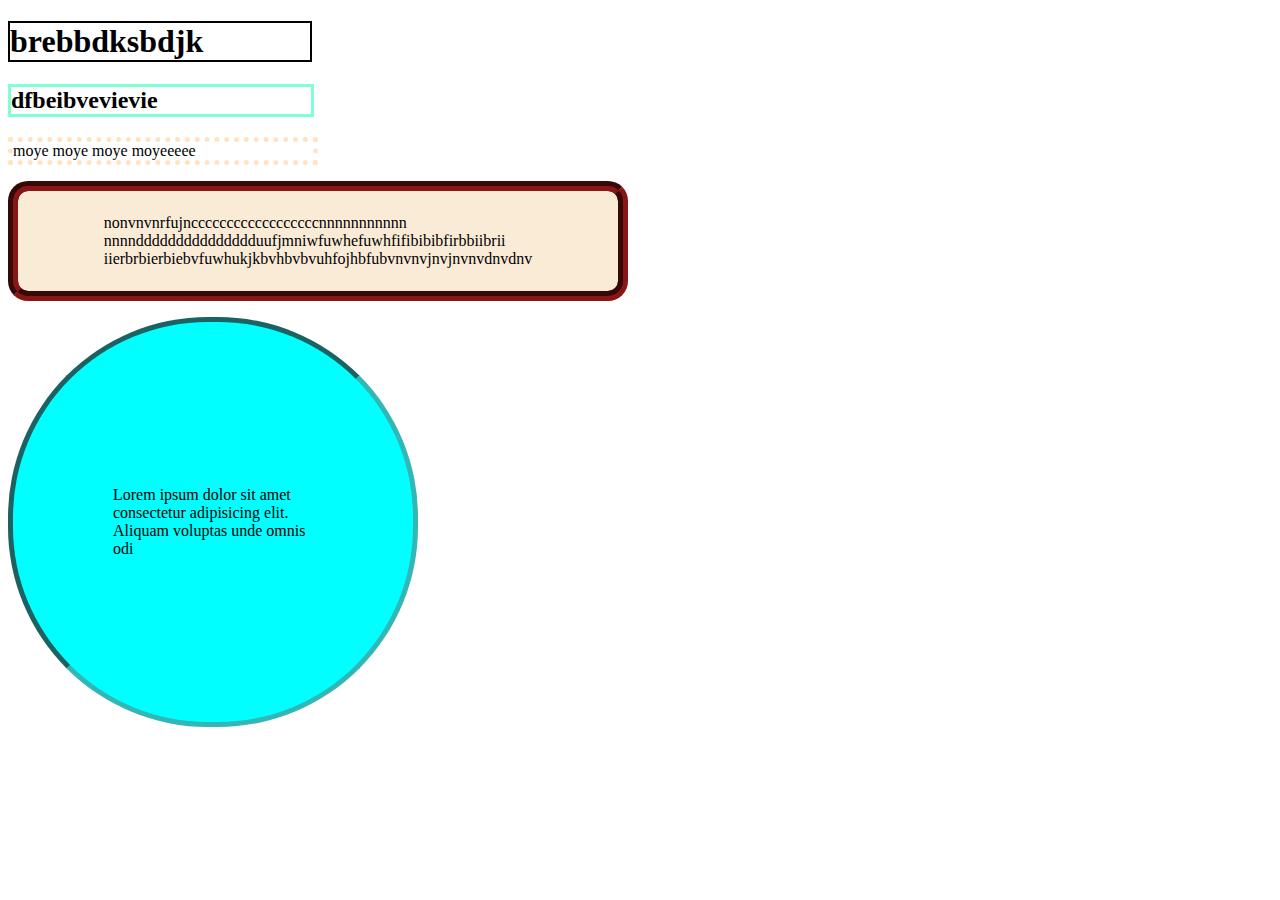
<file: border/index.html>
<!DOCTYPE html>
<html lang="en">
<head>
    <meta charset="UTF-8">
    <meta name="viewport" content="width=device-width, initial-scale=1.0">
    <title>border</title>
    <link rel="stylesheet" href="style.css">
</head>
<body>
    <h1>brebbdksbdjk</h1>
    <h2>dfbeibvevievie</h2>
   
    <div class="one"><p>moye moye moye moyeeeee</p></div>
    <div class="two"><p>nonvnvnrfujnccccccccccccccccccnnnnnnnnnnn<br>
                        nnnnddddddddddddddduufjmniwfuwhefuwhfifibibibfirbbiibrii<br>
                        iierbrbierbiebvfuwhukjkbvhbvbvuhfojhbfubvnvnvjnvjnvnvdnvdnv</p>
    </div>
    
    <div class="circle"><P>Lorem ipsum dolor sit amet consectetur adipisicing elit. Aliquam voluptas unde omnis odi</P></div>
</body>
</html>
</file>
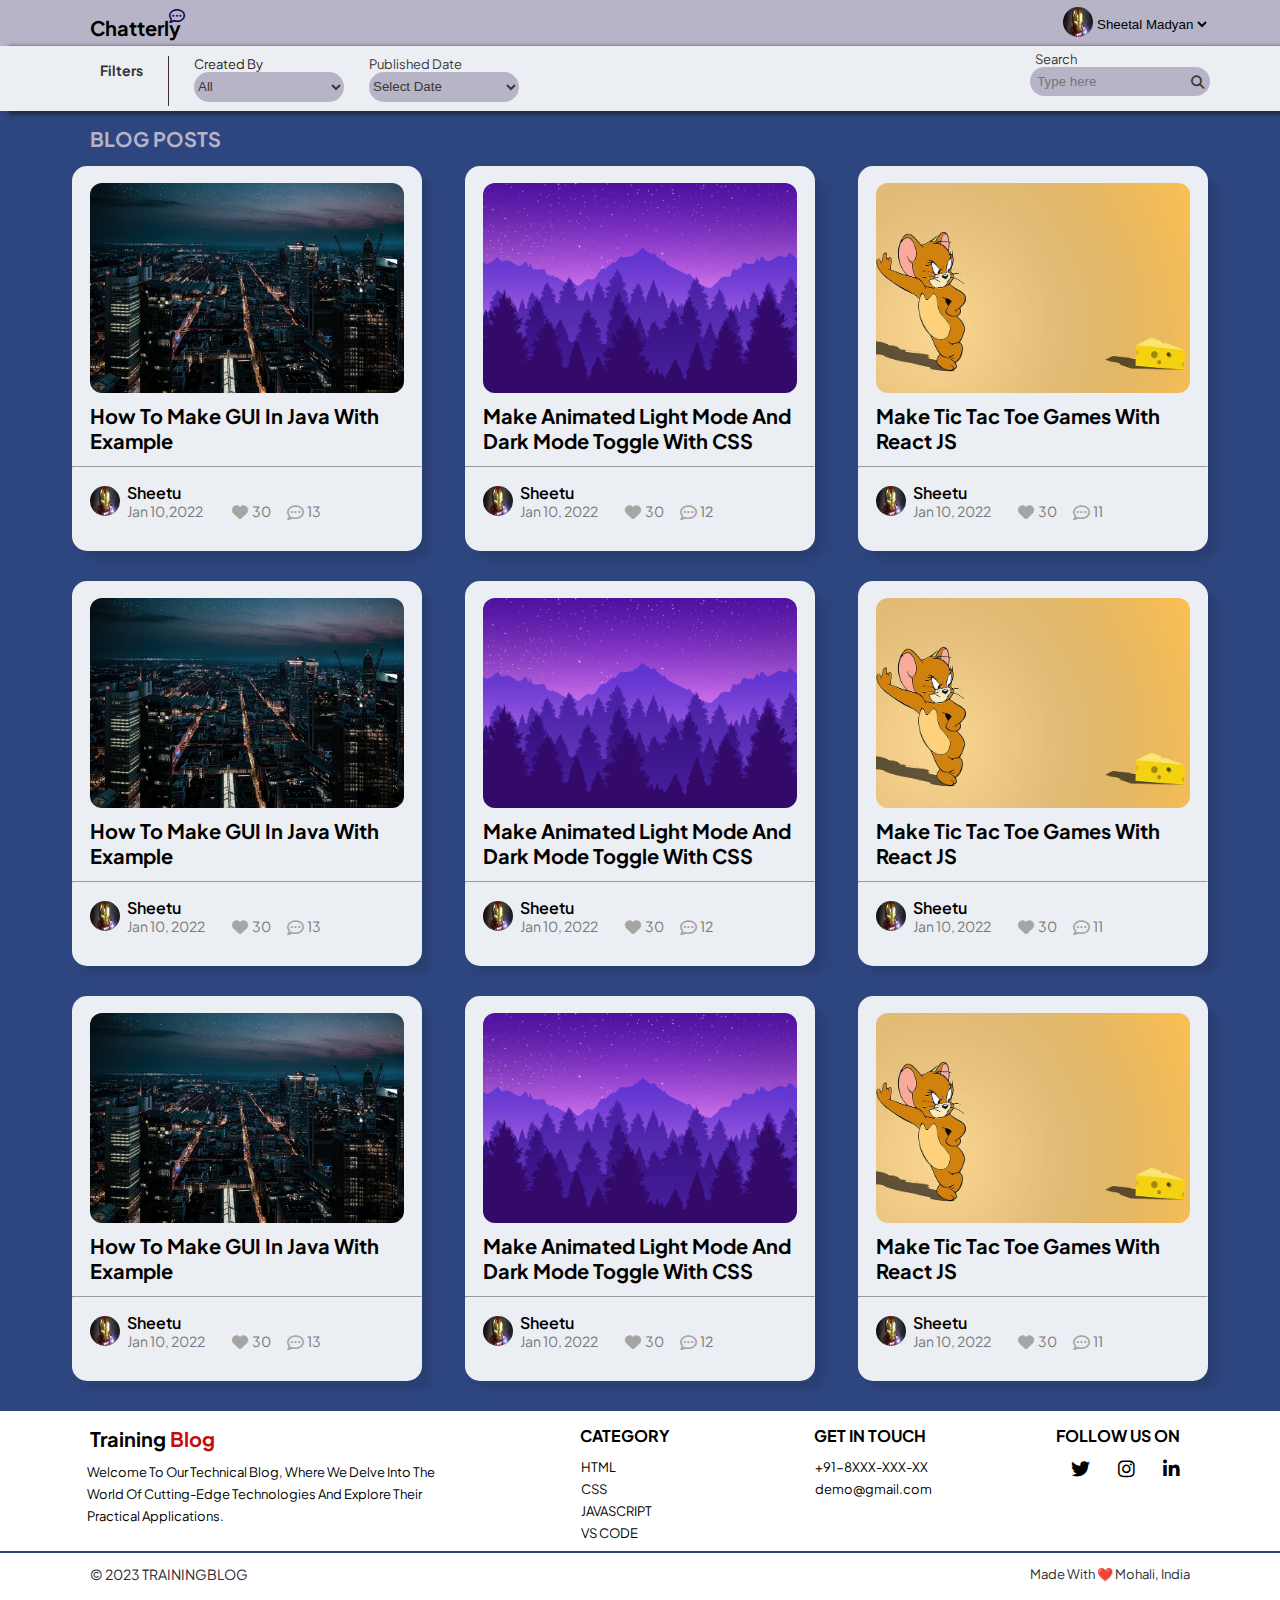
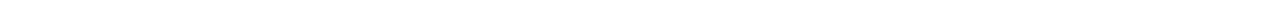
<file: chatterly/index.html>
<!DOCTYPE html>
<html lang="en">
<head>
    <meta charset="UTF-8">
    <meta name="viewport" content="width=device-width, initial-scale=1.0">
    <title>Chatterly</title>
    <link rel="stylesheet" href="style.css">
    <link rel="stylesheet" href=" https://cdnjs.cloudflare.com/ajax/libs/font-awesome/6.5.1/css/all.min.css">
    <link rel="preconnect" href="https://fonts.googleapis.com">
    <link rel="preconnect" href="https://fonts.gstatic.com" crossorigin>
    <link href="https://fonts.googleapis.com/css2?family=Plus+Jakarta+Sans:ital,wght@0,200..800;1,200..800&display=swap" rel="stylesheet">
</head>

<body>
    <!-- CHATTERLY AND PROFILE-->
    <div class="chatterly">
        <div>
            <span><b>Chatterly</b></span>
            <div class="chat">
                <i class="fa-regular fa-comment-dots"></i>
            </div>
        </div>
        <div class="profile">
            <img src="images/profile.jpg">
            <select value="name">
                <option>Sheetal Madyan</option>
                <option>Log In</option>
                <option>Log Out</option>
            </select>
        </div>
    </div>
        
    <!-- FILTERS AND SEARCH BAR-->
    <div class="main">
        <div class="head">
            <span class="filter"><b>Filters</b></span>
            <span class="vertical"></span>
            <div class="dropdowns">
                <div class="by">
                    <div id="by">Created By</div>
                        <select value="name" class="all"> 
                            <option>All</option>
                        </select>
                </div>
                <div class="date">
                    <div id="date">Published Date</div> 
                        <select value="name" class="selectdate"> 
                            <option>Select Date</option>
                        </select>
                </div>
            </div>
        </div>
        <div class="search">
            <span class="text">Search</span>
            <input type="text" placeholder="  Type here">
            <span class="searchicon"><i class="fa-solid fa-magnifying-glass"></i></span>
        </div>
    </div>

    <div>
        <span style="color: rgb(183, 180, 199);"><b>BLOG POSTS</b></span>
    </div>
        <!-- FIRST COLUMN OF POSTS -->
        <section class="cards">
            <div class="card">
                <div class="img1">
                    <img src="images/img1.jpg" style="height:210px; width:314px; border-radius:12px;">
                </div>
                <p class="card1">How To Make GUI In Java With Example</p>
                <hr>
                <div class="pic">
                    <img src="images/profile.jpg" alt="" width="30" height="30" style="border-radius: 30px;">
                </div>
                <span class="pic-text">Sheetu</span>
                <span class="pic-text2">Jan 10,2022</span>
                <span class="heart"><i class="fa-solid fa-heart"></i></span>
                <p class="likes">30</p>
                <span class="comment"><i class="fa-regular fa-comment-dots"></i></span>
                <p class="comments">13</p>
            </div>
            <div class="card">
                <div class="img1">
                    <img src="images/img2.jpg"style="height:210px; width:314px; border-radius:12px;">
                </div>
                <p class="card2">Make Animated Light Mode And Dark Mode Toggle With CSS</p>
                <hr>
                <div class="pic">
                    <img src="images/profile.jpg" alt="" width="30" height="30" style="border-radius: 30px;">
                </div>
                <span class="pic-text">Sheetu</span>
                <span class="pic-text2">Jan 10, 2022</span>
                <span class="heart"><i class="fa-solid fa-heart"></i></span>
                <p class="likes">30</p>
                <span class="comment"><i class="fa-regular fa-comment-dots"></i></span>
                <p class="comments">12</p>
            </div>
            <div class="card">
                <div class="img1">
                    <img src="images/img3.jpg" style="height:210px; width:314px; border-radius:12px;">
                </div>
                <p class="card3">Make Tic Tac Toe Games With React JS</p>
                <hr>
                <div class="pic">
                    <img src="images/profile.jpg" alt="" width="30" height="30" style="border-radius: 30px;">
                </div>
                <span class="pic-text">Sheetu</span>
                <span class="pic-text2">Jan 10, 2022</span>
                <span class="heart"><i class="fa-solid fa-heart"></i></span>
                <p class="likes">30</p>
                <span class="comment"><i class="fa-regular fa-comment-dots"></i></span>
                <p class="comments">11</p>
            </div>
        </section>
        <!-- SECOND COLUMN OF POSTS -->
        <section class="cards">
            <div class="card">
                <div class="img1">
                    <img src="images/img1.jpg"style="height:210px; width:314px; border-radius:12px;">
                </div>
                <p class="card1">How To Make GUI In Java With Example</p>
                <hr>
                <div class="pic">
                    <img src="images/profile.jpg" alt="" width="30" height="30" style="border-radius: 30px;">
                </div>
                <span class="pic-text">Sheetu</span>
                <span class="pic-text2">Jan 10, 2022</span>
                <span class="heart"><i class="fa-solid fa-heart"></i></span>
                <p class="likes">30</p>
                <span class="comment"><i class="fa-regular fa-comment-dots"></i></span>
                <p class="comments">13</p>
            </div>
            <div class="card">
                <div class="img1">
                    <img src="images/img2.jpg" style="height:210px; width:314px; border-radius:12px;">
                </div>
                <p class="card2">Make Animated Light Mode And Dark Mode Toggle With CSS</p>
                <hr>
                <div class="pic">
                    <img src="images/profile.jpg" alt="" width="30" height="30" style="border-radius: 30px;">
                </div>
                <span class="pic-text">Sheetu</span>
                <span class="pic-text2">Jan 10, 2022</span>
                <span class="heart"><i class="fa-solid fa-heart"></i></span>
                <p class="likes">30</p>
                <span class="comment"><i class="fa-regular fa-comment-dots"></i></span>
                <p class="comments">12</p>
            </div>
            <div class="card">
                <div class="img1">
                    <img src="images/img3.jpg" style="height:210px; width:314px; border-radius:12px;">
                </div>
                <p class="card3">Make Tic Tac Toe Games With React JS</p>
                <hr>
                <div class="pic">
                    <img src="images/profile.jpg" alt="" width="30" height="30" style="border-radius: 30px;">
                </div>
                <span class="pic-text">Sheetu</span>
                <span class="pic-text2">Jan 10, 2022</span>
                <span class="heart"><i class="fa-solid fa-heart"></i></span>
                <p class="likes">30</p>
                <span class="comment"><i class="fa-regular fa-comment-dots"></i></span>
                <p class="comments">11</p>
            </div>
        </section>
        <!-- THIRD COLUMN OF POSTS -->
        <section class="cards">
            <div class="card">
                <div class="img1">
                    <img src="images/img1.jpg" style="height:210px; width:314px; border-radius:12px;">
                </div>
                <p class="card1">How To Make GUI In Java With Example </p>
                <hr>
                <div class="pic">
                    <img src="images/profile.jpg" alt="" width="30" height="30" style="border-radius: 30px;">
                </div>
                <span class="pic-text">Sheetu</span>
                <span class="pic-text2">Jan 10, 2022</span>
                <span class="heart"><i class="fa-solid fa-heart"></i></span>
                <p class="likes">30</p>
                <span class="comment"><i class="fa-regular fa-comment-dots"></i></span>
                <p class="comments">13</p>
            </div>
            <div class="card">
                <div class="img1">
                    <img src="images/img2.jpg" style="height:210px; width:314px; border-radius:12px;">
                </div>
                <p class="card2">Make Animated Light Mode And Dark Mode Toggle With CSS</p>
                <hr>
                <div class="pic">
                    <img src="images/profile.jpg" alt="" width="30" height="30" style="border-radius: 30px;">
                </div>
                <span class="pic-text">Sheetu</span>
                <span class="pic-text2">Jan 10, 2022</span>
                <span class="heart"><i class="fa-solid fa-heart"></i></span>
                <p class="likes">30</p>
                <span class="comment"><i class="fa-regular fa-comment-dots"></i></span>
                <p class="comments">12</p>
            </div>
            <div class="card">
                <div class="img1">
                    <img src="images/img3.jpg" style="height:210px; width:314px; border-radius:12px;">
                </div>
                <p class="card3">Make Tic Tac Toe Games With React JS</p>
                <hr>
                <div class="pic">
                    <img src="images/profile.jpg" alt="" width="30" height="30" style="border-radius: 30px;">
                </div>
                <span class="pic-text">Sheetu</span>
                <span class="pic-text2">Jan 10, 2022</span>
                <span class="heart"><i class="fa-solid fa-heart"></i></span>
                <p class="likes">30</p>
                <span class="comment"><i class="fa-regular fa-comment-dots"></i></span>
                <p class="comments">11</p>
            </div>
        </section>
   
        <div class="bottom">
            <div class="Training-blog">
                <span class="training"><b>Training </b></span>
                <span class="blog"><b>Blog</b></span>
                <pre class="para">
                Welcome To Our Technical Blog, Where We Delve Into The
                World Of Cutting-Edge Technologies And Explore Their
                Practical Applications.
                </pre>
            </div>
            <div class="category">
                <span class="category1">CATEGORY</span>
                <pre class="list">
                HTML
                CSS
                JAVASCRIPT
                VS CODE
                </pre>
            </div>
            <div class="in-touch">
                <span class="get">GET IN TOUCH</span>
                <pre class="contact">
                +91-8XXX-XXX-XX
                demo@gmail.com
                </pre>
            </div>
            <div class="follow">
                <span class="us">FOLLOW US ON</span>
                <div class="icons">
                    <i class="fa-brands fa-twitter"></i>
                    <i class="fa-brands fa-instagram"></i>
                    <i class="fa-brands fa-linkedin-in"></i>
                </div>
            </div>
        </div>
        <div class="footer">
            <div class="copyright">© 2023 TRAININGBLOG</div>
            <div class="made">Made With ❤️ Mohali, India</div>
        </div>
</body>
</html>
</file>
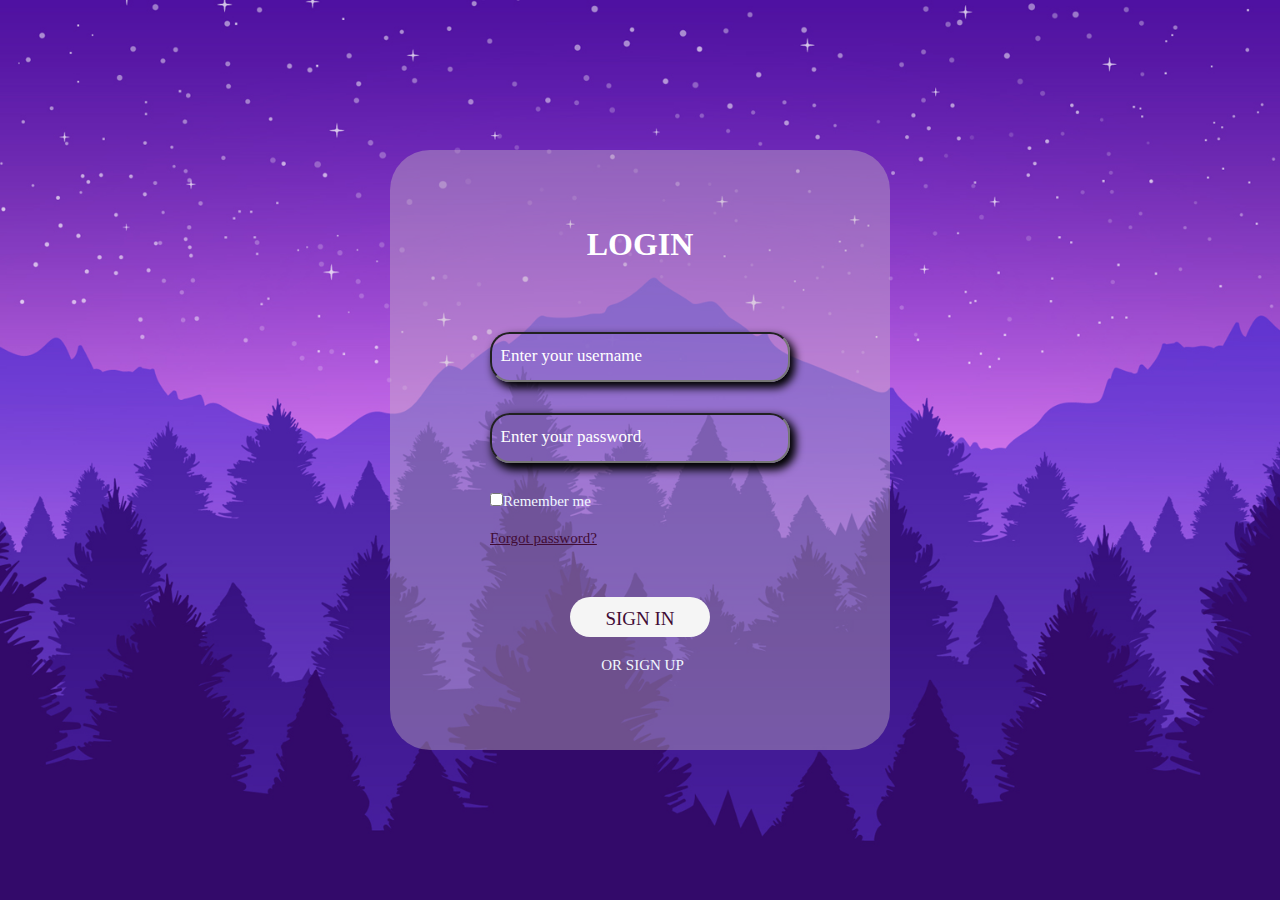
<file: login form/index.html>
<!DOCTYPE html>
<html lang="en">
<head>
    <meta charset="UTF-8">
    <meta name="viewport" content="width=device-width, initial-scale=1.0">
    <title>FORM</title>
    <link rel="stylesheet" href="style.css">
    <link rel="stylesheet" href="https://cdnjs.cloudflare.com/ajax/libs/font-awesome/6.5.2/css/all.min.css" integrity="sha512-SnH5WK+bZxgPHs44uWIX+LLJAJ9/2PkPKZ5QiAj6Ta86w+fsb2TkcmfRyVX3pBnMFcV7oQPJkl9QevSCWr3W6A==" crossorigin="anonymous" referrerpolicy="no-referrer" />
</head>
<body>
    <div class="main">
    <div class="form">
        <form>
        <span><h1>LOGIN</h1></span>

        <div class="username">
            <input type="text" placeholder="  Enter your username" >
            <i class="fa-solid fa-user"></i>
            <br><br>
        </div>
        
        <div class="password">
            <input type="text" placeholder="  Enter your password" >
            <i class="fa-solid fa-lock"></i>
            <br><br>
        </div>
        
        <div class="remember-forgot">
            <label><input type="checkbox">Remember me</label>
            <br>
            <a href="#">Forgot password?</a>
        </div>

        <div> 
            <button class="submit" type="submit">SIGN IN</button>
        </div>
       
        <p class="signup">OR SIGN UP</p>
        </form>
    </div>
   </div>
</body>
</html>
</file>
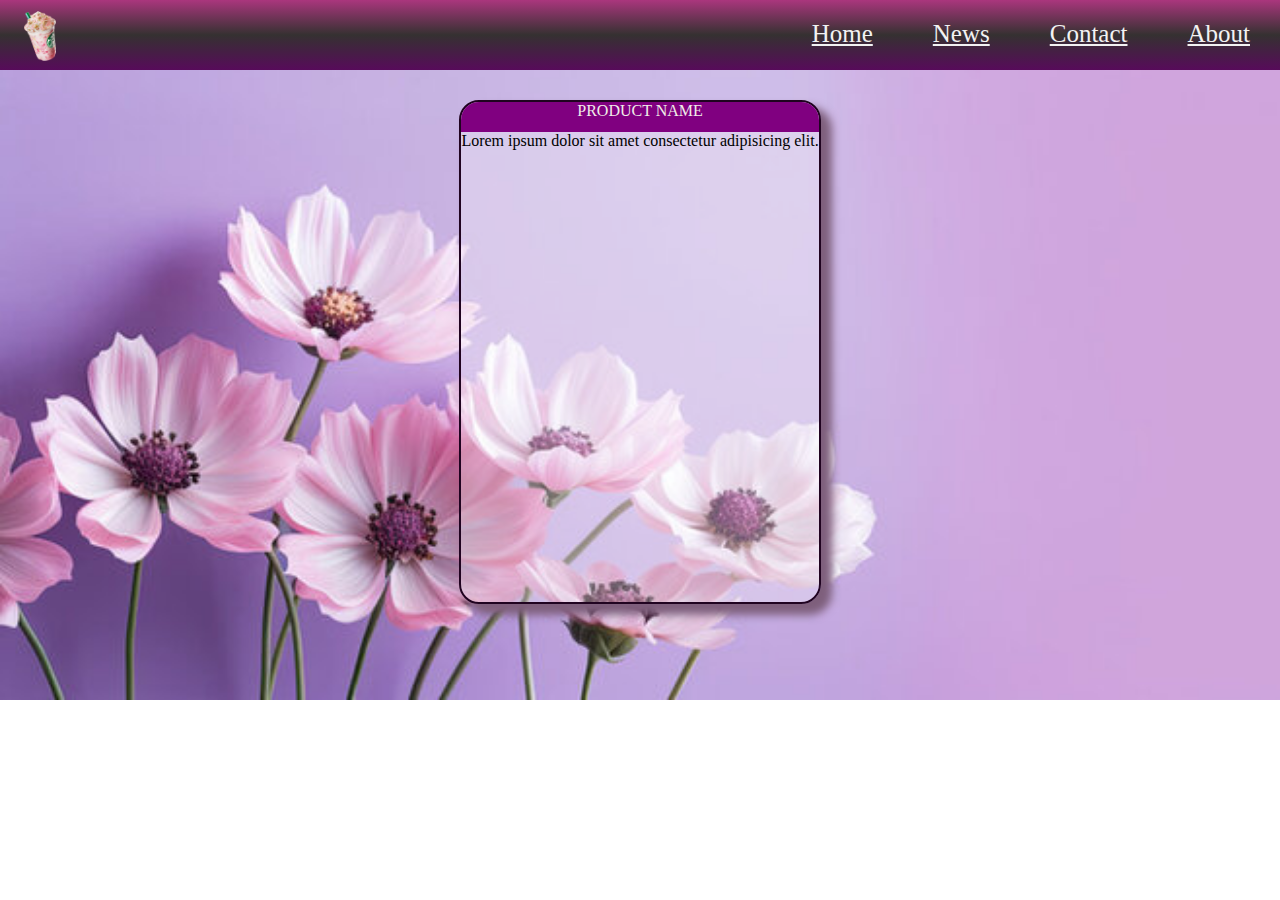
<file: navbar/index.html>
<!DOCTYPE html>
<html lang="en">
<head>
    <meta charset="UTF-8">
    <meta name="viewport" content="width=device-width, initial-scale=1.0">
    <title>box</title>
    <link rel="stylesheet" href="style.css">
</head>
<body>
    <div class="nav">
         <div class="img"><img src="coffee2.png" height="150px" ></div>
          <div class="navbar">
            <ul>
             <li><a href="#">Home</a></li>
             <li><a href="#">News</a></li>
             <li><a href="#">Contact</a></li>
             <li><a href="#">About</a></li>
            </ul>
          </div>
    </div>

    <section class="section">
        <div class="card">
            <div class="name">PRODUCT NAME</div>
            <p>Lorem ipsum dolor sit amet consectetur adipisicing elit.</p>
        </div>
    </section>
</body>
</html>
</file>
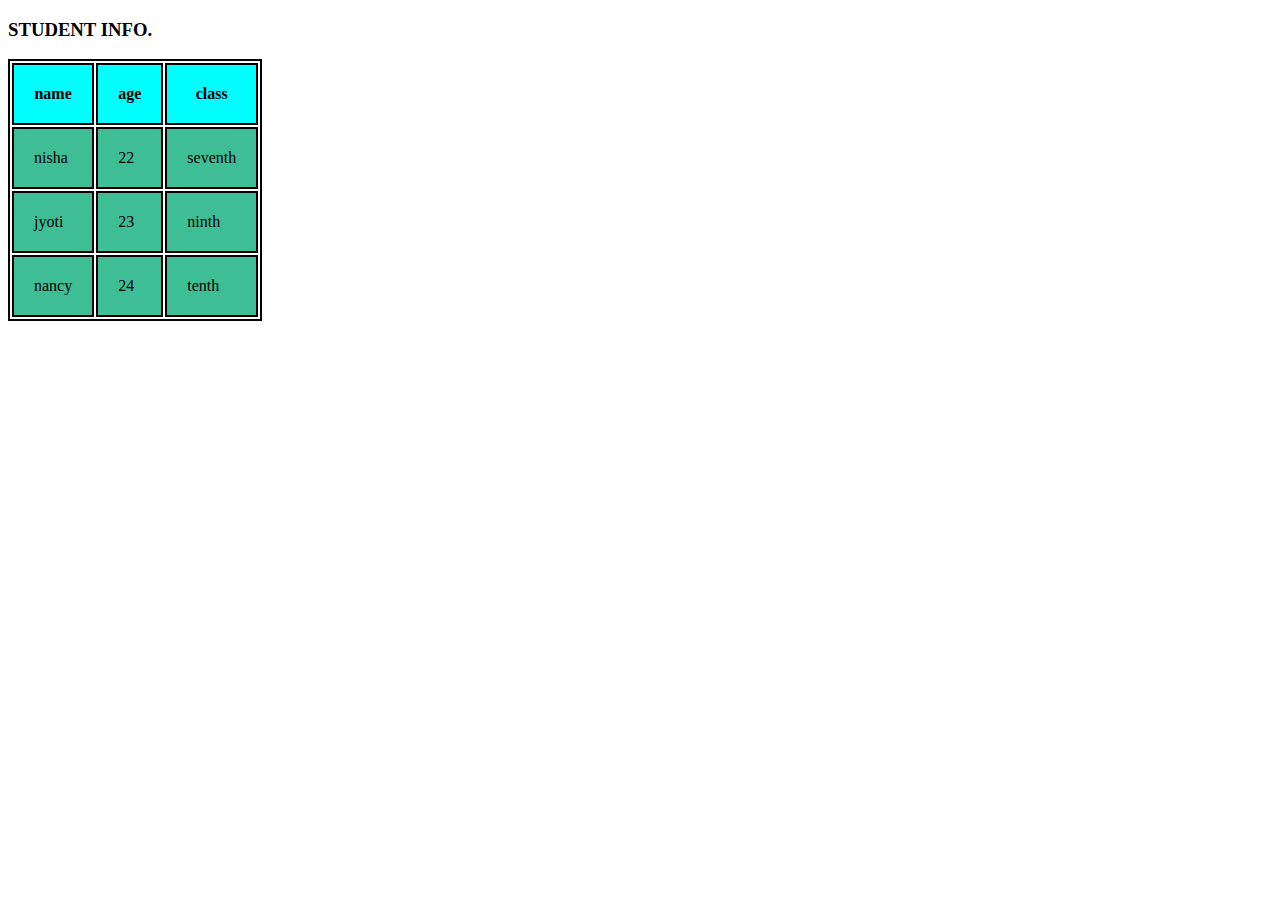
<file: table/index.html>
<!DOCTYPE html>
<html lang="en">
<head>
    <meta charset="UTF-8">
    <meta name="viewport" content="width=device-width, initial-scale=1.0">
    <title>table</title>
    <link rel="stylesheet" href="style.css">
</head>
<body>
    <h3>STUDENT INFO.</h3>
    <table style="border: 2px solid black; ">
        <tr>
            <th>name</th>
            <th>age</th>
            <th>class</th>
        </tr>
        <tr>
            <td>nisha</td>
            <td>22</td>
            <td>seventh</td>
        </tr>
        <tr>
            <td>jyoti</td>
            <td>23</td>
            <td>ninth</td>
        </tr>
        <tr>
            <td>nancy</td>
            <td>24</td>
            <td>tenth</td>
        </tr>
    </table>
    <h3></h3>
</body>
</html>
</file>
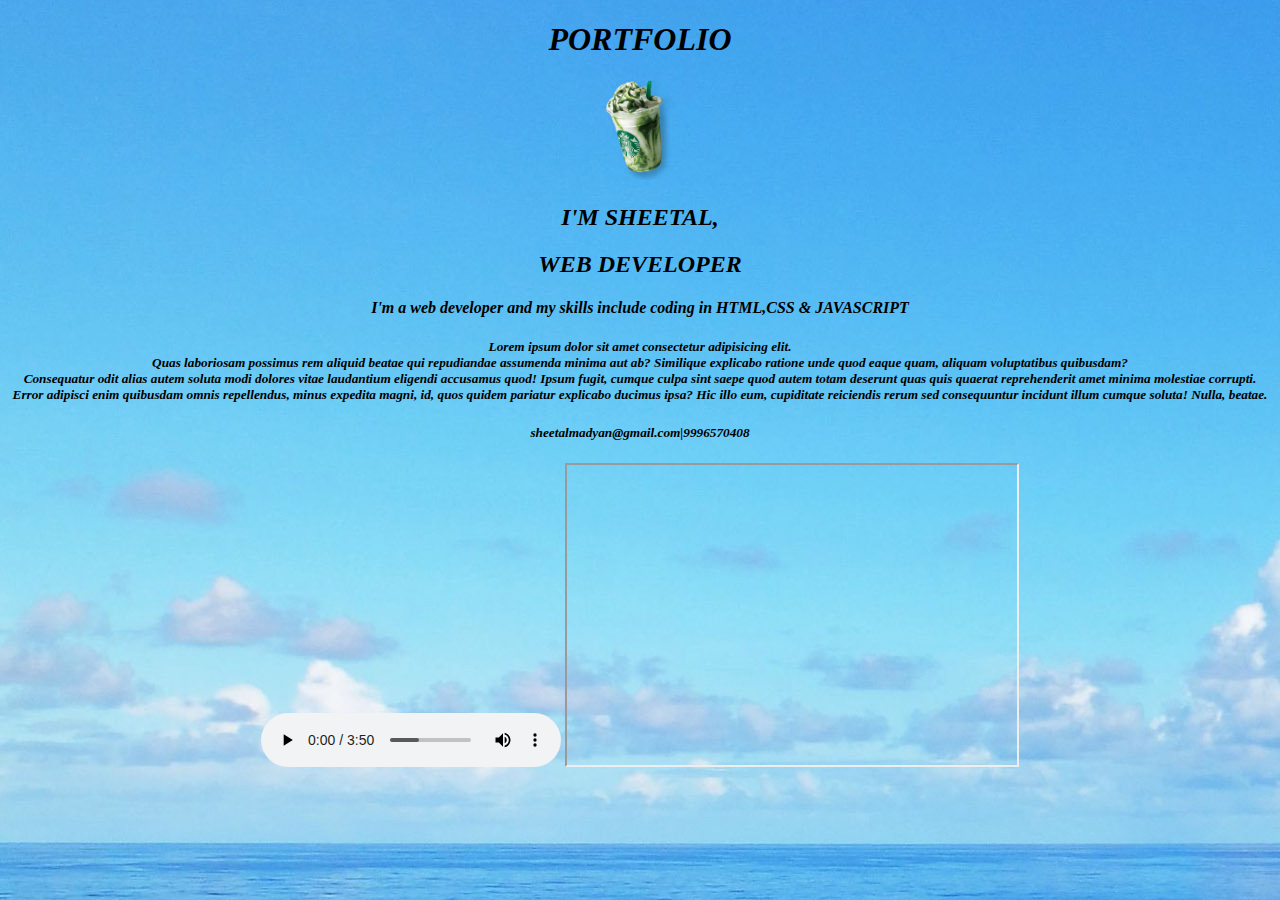
<file: day_one/portfolio.html>
<!DOCTYPE html>
<html lang="en">
<head>
    <meta charset="UTF-8">
    <meta name="viewport" content="width=device-width, initial-scale=1.0">
    <title>portfolio</title>
</head>
<body style="background-image: url(background.jpg) ; font-style: italic;text-align: center; ">
    <h1 style=>PORTFOLIO</h1>
    <img src="coffee1.png" height="100px">
    <h2>I'M SHEETAL,</h2>
    <h2>WEB DEVELOPER</h2>
    <h4>I'm a web developer and my skills include coding in HTML,CSS & JAVASCRIPT</h4>
    <h5>Lorem ipsum dolor sit amet consectetur adipisicing elit. <br>
        Quas laboriosam possimus rem aliquid beatae qui repudiandae assumenda minima aut ab?
        Similique explicabo ratione unde quod eaque quam, aliquam voluptatibus quibusdam?<br>
        Consequatur odit alias autem soluta modi dolores vitae laudantium eligendi accusamus quod!
        Ipsum fugit, cumque culpa sint saepe quod autem totam deserunt quas quis quaerat reprehenderit amet minima molestiae corrupti.
        Error adipisci enim quibusdam omnis repellendus, minus expedita magni, id, quos quidem pariatur explicabo ducimus ipsa? 
        Hic illo eum, cupiditate reiciendis rerum sed consequuntur incidunt illum cumque soluta! Nulla, beatae.</h5>
   
    <h5 style="text-align:center;">sheetalmadyan@gmail.com|9996570408</h5>


    <audio style="align-items: center;" controls>
        <source src="_Ram Siya Ram_64(PagalWorld.com.sb).mp3" type="audio/mpeg">Your browser does not support the audio element.
    </audio>
    <iframe width="450" height="300" src="https://www.youtube.com/embed/MjbXcVOi5Es?si=oSrg4KyzwMfQxwc7" ></iframe>
</body>
</html>
</file>
<file: border/style.css>
body{
    font-family: fantasy;
    font-weight: 5px;
}



h1{
    border: 2px;
    border-style: solid;
    border-color: black;
    width: 300px;
}
  
h2 {
    border-style: solid;
    border-width: medium;
    border-color: aquamarine;
    width: 300px;
}
  
.one p{
    border-style: dotted;
    border-width: 5px;
    border-color:bisque ;
    width: 300px;
}
  
.two p{
    border-style: groove;
    border-width: 10px;
    border-color: rgb(138, 21, 21);
    width: 600px;
    height: 100px;
    display: flex;
    align-items: center;
    justify-content: center;
    background-color: antiquewhite;
    border-radius: 20px;
}

.circle{
    border: 5px inset rgb(51, 182, 182);
    height: 400px;
    width: 400px;
    border-radius: 200px;
    display: flex;
    align-items: center;
    justify-content: center;
    background-color: aqua;
}

.circle p{
    padding: 100px;
}
</file>
<file: chatterly/style.css>
* {
    margin: 0px;
    padding: 0px;
}

body {
    background-color: #2e4680;
    font-family: Plus Jakarta Sans;
}

.chatterly {
    display: flex;
    justify-content: space-between;
    background-color: rgb(183, 180, 199);
}

span {
    display: flex;
    justify-content: left;
    margin-left: 90px;
    position: relative;
    top: 15px;
    font-size: 20px;
    font-family: Plus Jakarta Sans;

}

.chat {
    margin-left: 169px;
    position: relative;
    top: -20px;
    color: rgb(5, 5, 75);
}

.profile {
    display: flex;
    justify-content: right;
    margin-right: 70px;
    position: relative;
    top: 0px;
    margin-top: 7px;
    margin-bottom: 4px;
}

img {
    width: 30px;
    height: 30px;
    border-radius: 30px;
    display: flex;
    justify-content: right;
}

select {
    border: none;
    background-color: rgb(183, 180, 199);
}

.main {
    display: flex;
    justify-content: space-between;
    background-color: rgb(235, 238, 243);
    height: 65px;
    box-shadow: 10px 2px 4px 2px rgba(29, 28, 28, 0.6);
}

.head {
    display: flex;
    justify-content: space-between;
}

.filter {
    color: rgb(56, 51, 51);
    position: relative;
    margin-bottom: 10px;
    font-size: 14px;
    margin-left: 100px;

}

.vertical {
    border-left: 1px solid rgb(63, 46, 46);
    height: 50px;
    margin-left: 25px;
    position: relative;
    top: 10px;
}

.dropdowns {
    display: flex;
    align-items: center;
    margin-left: 25px;
}

#by {
    color: rgb(44, 36, 36);
    font-size: 13px;
}

.by {
    color: rgb(58, 54, 54);
    font-size: 13px;
}

.all {
    color: rgb(58, 54, 54);
    background-color: rgb(183, 180, 199);
    width: 150px;
    height: 30px;
    border-radius: 20px;
}

#date {
    color: rgb(58, 54, 54);
    font-size: 13px;
}

.date {
    margin-left: 25px;
    font-size: 13px;
    color: rgb(58, 54, 54);
}

.selectdate {
    color: rgb(58, 54, 54);
    background-color: rgb(183, 180, 199);
    width: 150px;
    height: 30px;
    border-radius: 20px;
}

.search {
    position: relative;
    top: -10px;
    color: rgb(58, 54, 54);
    margin-right: 70px;
}

.text {
    font-size: 13px;
}

input {
    margin-left: 85px;
    position: relative;
    top: 15px;
    color: rgb(17, 2, 2);
    border-radius: 20px;
    border: none;
    height: 29px;
    width: 180px;
    background-color: rgb(183, 180, 199);
    outline: none;
}

.searchicon {
    position: relative;
    top: -5px;
    font-size: smaller;
    color: rgb(58, 54, 54);
    margin-left: 246px;
}

.cards {
    display: flex;
    justify-content: center;
    margin-top: 30px;
    margin-left: 50px;
    margin-right: 50px;
}

.card {
    height: 385px;
    width: 350px;
    background:  rgb(235, 238, 243);
    margin: 0 auto;
    border-radius: 15px;
    overflow: hidden;
    box-shadow: 10px 10px 10px rgba(0, 0, 0, 0.1);
    flex-wrap: wrap;
}

.img1 {
    width: 300px;
    height: 200px;
    position: relative;
    top: 17px;
    left: 18px;
    gap: 0px;
    border-radius: 12.6px;
}

hr {
    position: relative;
    top: 50px;
    color: #2c2727;
}

.card1 {
    width: 310px;
    height: 50px;
    position: relative;
    top: 37px;
    left: 18px;
    gap: 0px;
    opacity: 0px;
    font-family: Plus Jakarta Sans;
    font-size: 20px;
    font-weight: 700;
    line-height: 25.2px;
    text-align: left;

}

.pic {
    width: 30px;
    height: 30px;
    border-radius: 30px;
    display: flex;
    position: relative;
    margin-left: 18px;
    top: 68px;
}

.pic-text {
    position: relative;
    top: 35px;
    margin-left: 55px;
    font-family: Plus Jakarta Sans;
    font-size: 16px;
    font-weight: 600;
    line-height: 20.16px;
    text-align: left;
}

.pic-text2 {
    position: relative;
    top: 35px;
    margin-left: 55px;
    font-family: Plus Jakarta Sans;
    font-size: 14px;
    font-weight: 400;
    line-height: 17.64px;
    text-align: left;
    color: #797979;
}

.heart {
    width: 12px;
    height: 10px;
    font-size: 16px;
    top: 18px;
    left: 70px;
    gap: 0px;
    opacity: 0px;
    color: #A5A5A5;

}

.likes {
    position: relative;
    top: 8px;
    left: 180px;
    font-size: 14px;
    font-weight: 400;
    line-height: 15.12px;
    text-align: left;
    color: #787878;
}

.comment {
    width: 15px;
    height: 13px;
    font-size: 17px;
    top: -7px;
    left: 125px;
    gap: 0px;
    opacity: 0px;
    color: #A5A5A5;
}

.comments {
    position: relative;
    top: -20px;
    left: 235px;
    font-size: 14px;
    font-weight: 400;
    line-height: 15.12px;
    text-align: left;
    color: #787878;
}

.card2 {
    width: 310px;
    height: 50px;
    position: relative;
    top: 37px;
    left: 18px;
    gap: 0px;
    opacity: 0px;
    font-family: Plus Jakarta Sans;
    font-size: 20px;
    font-weight: 700;
    line-height: 25.2px;
    text-align: left;
}

.card3 {
    width: 310px;
    height: 50px;
    position: relative;
    top: 37px;
    left: 18px;
    gap: 0px;
    opacity: 0px;
    font-family: Plus Jakarta Sans;
    font-size: 20px;
    font-weight: 700;
    line-height: 25.2px;
    text-align: left;
}

.bottom{
    display: flex;
    justify-content: space-between;
    background-color: white;
    height: 140px;
    margin-top: 30px;
    box-shadow: 1px 2px 4px 1px rgba(60,60,60,0.2);
    font-family: Plus Jakarta Sans;
}
.bottom .blog{
    color: rgb(197, 12, 12);
    position: relative;
    top: -10px;
    margin-left: 170px;
    
}
.para{
    font-weight: 400;
    font-size: 13px;
    line-height: 22px;
    margin-left: 55px;
    font-family: Plus Jakarta Sans;
}
.category1{
    font-weight: 700;
    line-height: 20.16px;
    margin-left: 111px;
    font-size: 16px;
}
.list{
    position: relative;
    top: 25px;
    line-height: 22px;
    font-family: Plus Jakarta Sans;
    margin-left: 80px;
    font-size: small;
}
.get{
    font-weight: 700;
    line-height: 20.16px;
    margin-left: 111px;
    font-size: 16px;
}
.contact{
    position: relative;
    top: 25px;
    line-height: 22px;
    font-family: Plus Jakarta Sans;
    margin-left: 80px;
    font-size: small;
}
.us{
    font-weight: 700;
    line-height: 20.16px;
    text-align: justified;
    margin-right: 100px;
    font-size: 16px;
}
.icons{
    display: flex;
    justify-content: space-between;
    margin: 0px 100px 0px 105px;
    position: relative;
    top: 29px;
    font-size:19px ;
}
.footer{
    height: 50px;
    display: flex;
    justify-content: space-between;
    background-color: white ;
    margin-top: 2px;
}
.copyright{
    font-weight: 400;
    line-height: 17.64px;
    text-align: justified;
    color: #2B2C34;
    margin: 13px 90px;
    font-size: 14px;
}
.made{
    font-weight: 400;
    line-height: 16.38px;
    text-align: justified;
    color: #2B2C34;
    margin: 13px 90px;
    font-size: 13px;
}
</file>
<file: login form/style.css>
*{
   margin: 0;
   padding: 0;
   box-sizing: border-box;
   font-family: fantasy;
}

body{
   display: flex;
   justify-content: center;
   align-items: center;
   min-height: 100vh;
   background: url("img.jpg") no-repeat center / cover;
   
}

.main{
   display: flex;
   justify-content: center;
   height: 100%;
   width: 100%;
   overflow: hidden;
   background-size: cover;
}

.form{
   height: 100%;
   display: flex;
   justify-content: center;
   align-items: center;
   border-radius: 40px;
   background-color: rgba(199, 186, 195, 0.4);
   margin-top: 0px;
   height: 600px;
   width: 500px;
}

span{
    display: flex;
    justify-content: center;
    margin-top: 0px;
    color: white;
}

.form .username{
    width: 300px;
    height: 30px;
    background: transparent;
    margin-top: 60px;
    padding-top: 9px;
}

 .form .username input{
    background: transparent;
    width: 100%;
    height: 50px;
    border-radius: 20px;
    box-shadow: 4px 5px 9px 1px;
 }
 
 .form .password{
    width: 100%;
    height: 30px;
    background: transparent;
    margin-top: 30px;
    padding-top: 30px;
}

.form .password input{
    background: transparent;
    width: 100%;
    height: 50px;
    border-radius: 20px;
    box-shadow: 4px 5px 9px 2px;
 }

 .form i{
   display: flex;
   align-items: right;
   justify-content: right;
   margin-top: -30px;
   margin-right: 10px;
 }

 .username input::placeholder{
    color: white;
    font-size: 17px;
    font-family: fantasy;
 }

.password input::placeholder{
    color: white;
    font-size: 17px;
    font-family: fantasy;
 }

 .remember-forgot{
    text-align: left;
    position: relative;
    margin-top: 80px;
    font-size: 15px;
    color: aliceblue;
    font-weight: 20px;
    cursor: pointer;
 }

 .remember-forgot a{
   display: flex;
   margin-top: 20px;
   color: #410c35;
 }

.submit{
    display: flex;
    justify-content: center;
    align-items: center;
    width: 140px;
    height: 40px;
    padding-top: 4px;
    border-radius: 20px;
    border: none;
    font-size: 19px;
    text-align: center;
    color:#410c35;
    background-color: whitesmoke;
    position: relative;
    top: 50px;
    margin-left: 80px;
}

.submit:hover{
   background-color:#410c35;
   color: aliceblue;
}

.signup {
    display: flex;
    justify-content: center;
    justify-content: center;
    margin-top:70px;
    font-size: 15px;
    color: aliceblue;
    margin-left: 5px;
    
}

.signup:hover{
    background-color:#410c35;
    cursor: pointer;
    width: 100%;
    border-radius: 10px;
}
</file>
<file: navbar/style.css>
*{
    padding: 0px;
    margin: 0px;
}


body{
    background:url(purple.jpg) no-repeat;
    height: 700px;
    background-size: cover;
    font-family: fantasy;
}

.nav {
    background: linear-gradient(#aa367d, #353131, #570b5a);
    height: 70px;
    display: flex;
    justify-content: space-between;
}

.img img {
    height: 50px;
    margin-top: 7px;
    margin-left: 20px;
    padding: 4px;
}

.navbar ul {
    list-style-type: none;
    display: flex;
    align-items: center;
    justify-content: space-between;
    margin-top: 20px;
    flex-wrap: wrap;
}

.navbar ul li a {
    color: #f2f2f2;
    padding: 30px;
    font-size: 25px;
    font-family: fantasy;
    cursor: pointer;
}

.navbar ul li a:hover {
    color: rgb(240, 95, 204);
}

.section {
    margin-top: 30px;
    display: flex;
}

.card {
    height: 500px;
    width: calc(100%-50vh);
    border: 2px solid rgb(32, 3, 32);
    margin: 0 auto;
    overflow: hidden;
    border-radius: 20px;
    box-shadow:9px 9px 8px 2px rgb(126, 95, 124);
    flex-wrap: wrap;
    background: rgba(255,255,255, 0.3);
}

.card .name {
    display: flex;
    justify-content: center;
    text-align: center;
    background: purple;
    height: 30px;
    color: rgb(241, 238, 232);
}
</file>
<file: table/style.css>
th,td,tr{
    border: 2px solid black;
    padding: 20px;
}

th,td{
    background-color: #96D4D4;
}
th{
    background-color: aqua;
}
td{
    background-color: rgb(62, 190, 148);
}
</file>
